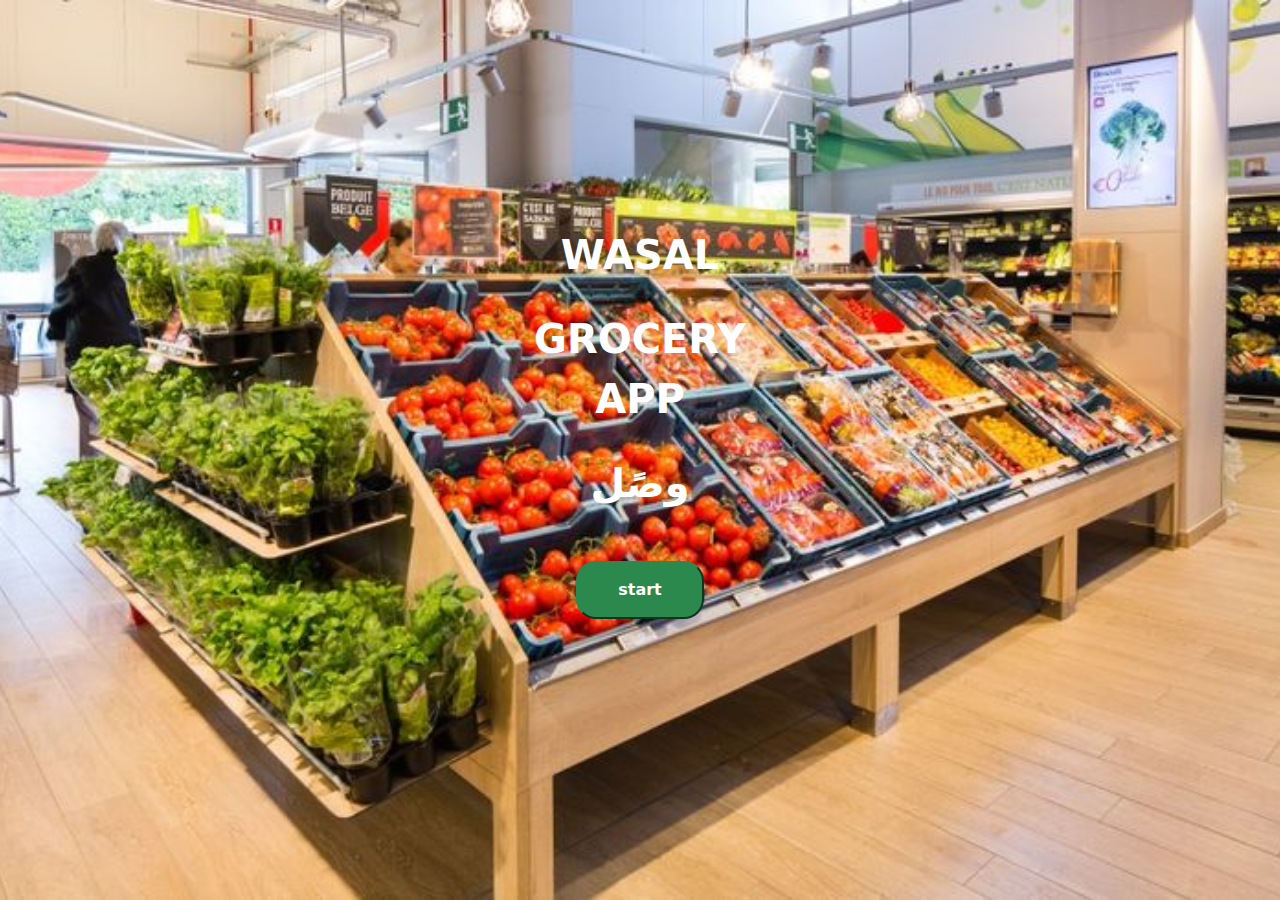
<file: start page/index.html>
<!DOCTYPE html>
<html lang="en">
<head>
    <meta charset="UTF-8">
    <meta name="viewport" content="width=device-width, initial-scale=1.0">
    <title>Agro Market</title>
    <link rel="stylesheet" href="css/all.min.css">
    <link rel="stylesheet" href="css/bootstrap.min.css">
    <link rel="stylesheet" href="css/style.css">
</head>
<body>
    <div class="center">
        <div class="content text-center">
    <div class="wasal">WASAL</div>
    <div class="Grocery mt-4">GROCERY APP</div>
    <div class="arabic mt-4">وصًل</div>
    <a href="../Register page/register.html"><button class="mt-5">start</button></a>
</div>
</div>
</body>
</html>
</file>
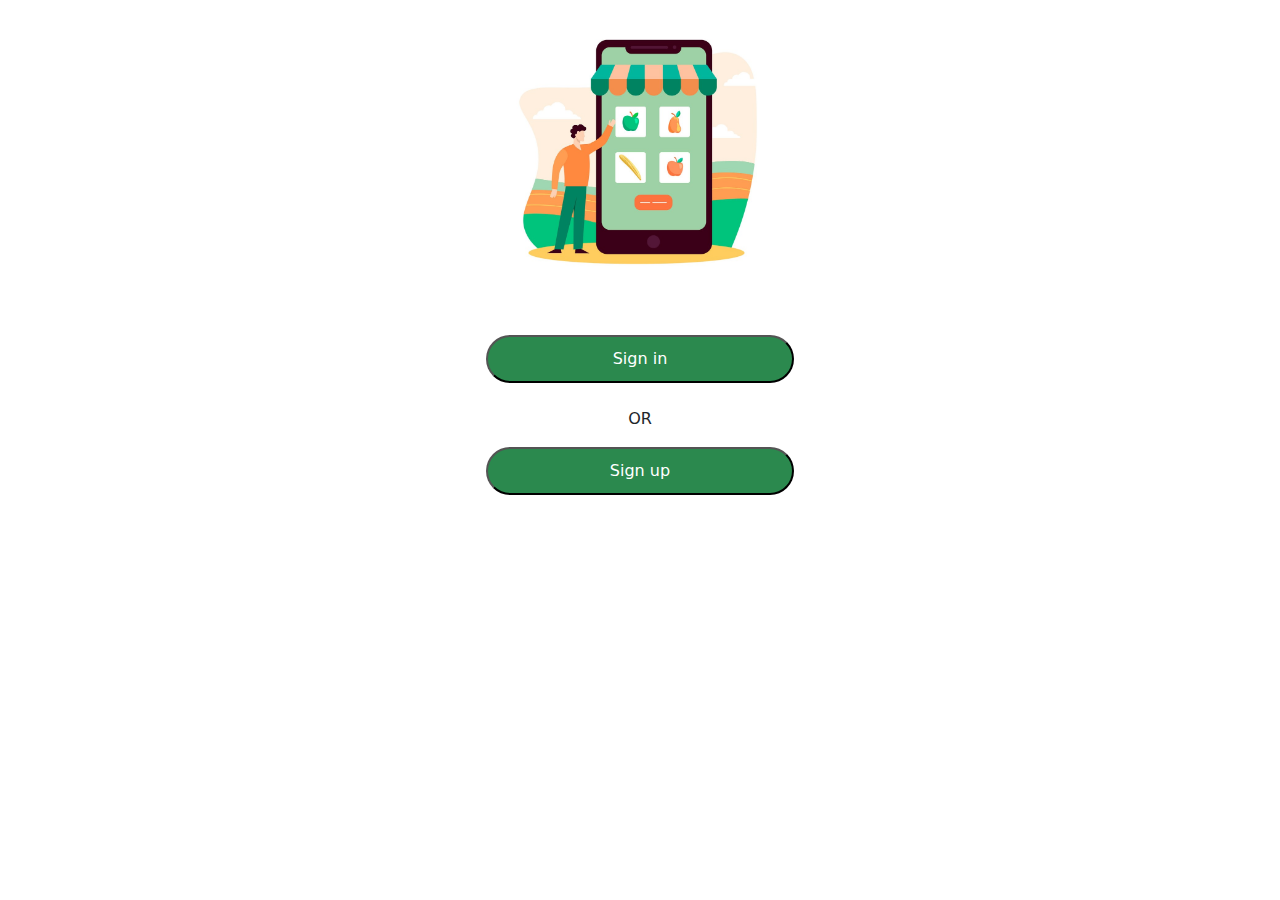
<file: Register page/register.html>
<!DOCTYPE html>
<html lang="en">
<head>
    <meta charset="UTF-8">
    <meta name="viewport" content="width=device-width, initial-scale=1.0">
    <title>Agro Market</title>
    <link rel="stylesheet" href="css/all.min.css">
    <link rel="stylesheet" href="css/bootstrap.min.css">
    <link rel="stylesheet" href="css/style.css">
</head>
<body>
   <div class="container-fluid">
    <div class="row">
        <div class="col-md-6 mx-auto text-center"><img src="img/shopping.jpg" class="w-50 image"></div>
    </div>
    <div class="row">
        <div class="col-md-6 mx-auto mt-5 text-center ">
        <a href="../sign in/sign in.html"><button class="w-50 text-white">Sign in</button></a>
        <p class="mt-4">OR</p>
        <a href="../sign up/index.html"><button class="w-50 text-white">Sign up</button></a>
        </div>
    </div>
   </div>
</body>
</html>
</file>
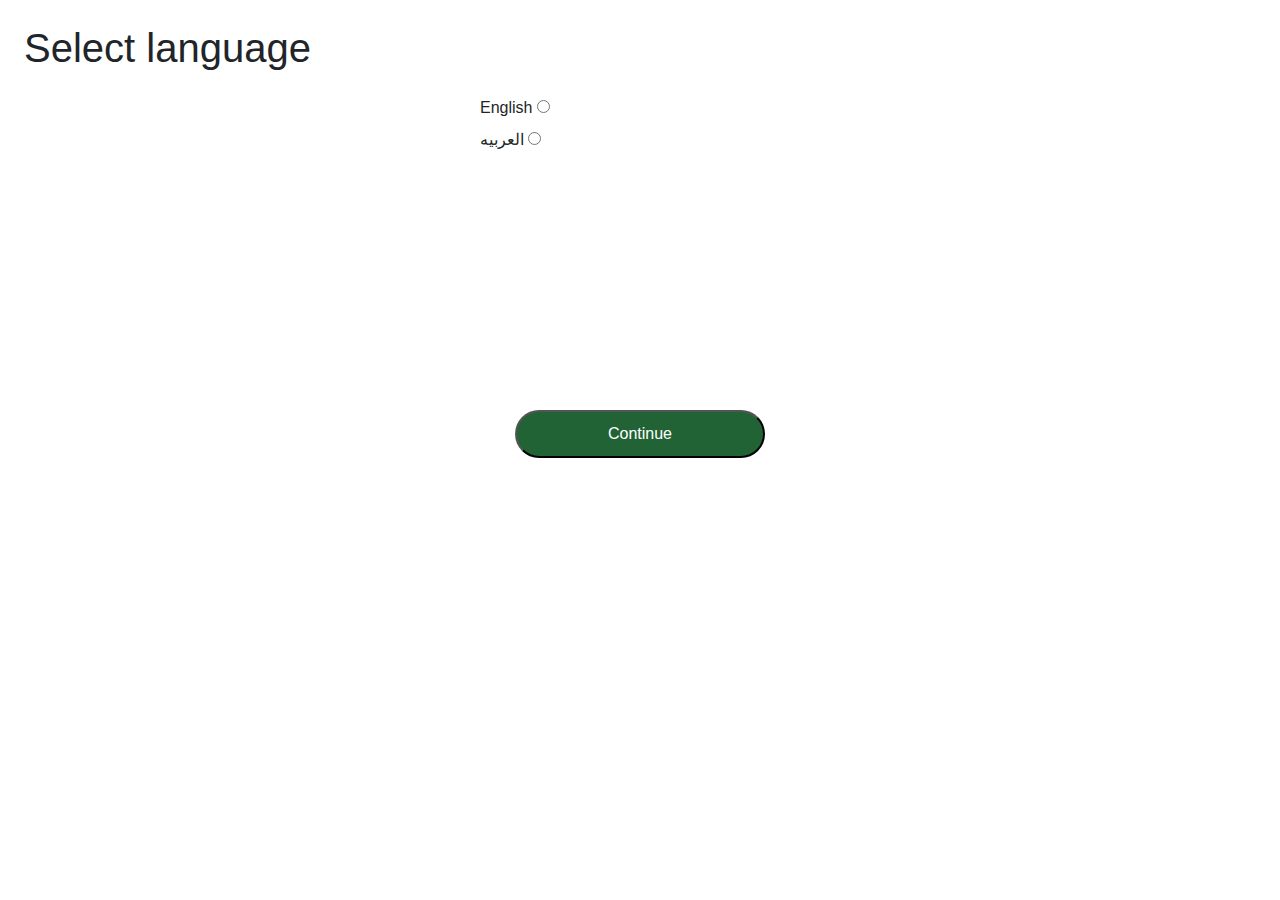
<file: select language/language.html>
<!DOCTYPE html>
<html lang="en">
<head>
    <meta charset="UTF-8">
    <meta name="viewport" content="width=device-width, initial-scale=1.0">
    <title>select language</title>
    <link rel="stylesheet" href="css/all.min.css">
    <link rel="stylesheet" href="css/bootstrap.min.css">
    <link rel="stylesheet" href="css/style.css">
</head>
<body>
    <h1 class="m-4">Select language</h1>
   <div class="radio-group">
    <label class="radio-label" for="option1">English</label> 
    <input type="radio" id="option1" name="options" value="option1">
<br>
    <label class="radio-label" for="option2">العربيه</label>
    <input type="radio" id="option2" name="options" value="option2">
  </div>
   
   <center> <a href="../products/product.html"><button>Continue</button></a> </center>

    <script src="js/all.min.js"></script>
    <script src="js/bootstrap.bundle.min.js"></script>
</body>
</html>
</file>
<file: start page/css/style.css>
*{
    margin: 0%;
    padding: 0%;
    text-decoration: none;
    list-style-type: none;
}
body{
    background-image: url("../imgs/Grocery.jpg");
    background-position: center;
    background-repeat: no-repeat;
    background-size: cover;
    background-attachment: fixed;
}
.center{
    width: 100%;
    height: 100vh;
}
.content{
    width: 20%;
    height: 50%;
    margin: auto;
    transform: translateY(50%);
}
.wasal{
    font-size: 40px;
    font-weight: bolder;
    color: white;
}
.Grocery{
    font-size: 40px;
    font-weight: bolder;
    color: white;
}
.arabic{
    font-size: 40px;
    font-weight: bolder;
    color: white;
}
button{
    width: 50%;
    padding: 15px;
    font-weight: bolder;
    color: white;
    background-color: #2b894e;
    border-radius: 20px;
    border-color: #2b894e;
    

}
</file>
<file: Register page/css/style.css>
*{
    margin: 0%;
    padding: 0%;
    list-style-type: none;
    text-decoration: none;
}
button{
    background-color: #2b894e;
    padding: 10px;
    border-radius: 30px;
}
</file>
<file: select language/css/style.css>
*{
    margin: 0%;
    padding: 0%;
    list-style: none;
}
.radio-group {
 
    align-items: center;
    margin: auto;
    width: 25%;
  }
 
button{
    transform: translateY(250px);
    background-color: #216335;
    padding: 10px;
    color: white;
    width: 250px;
    border-radius: 50px;
    cursor: pointer;
}
</file>
